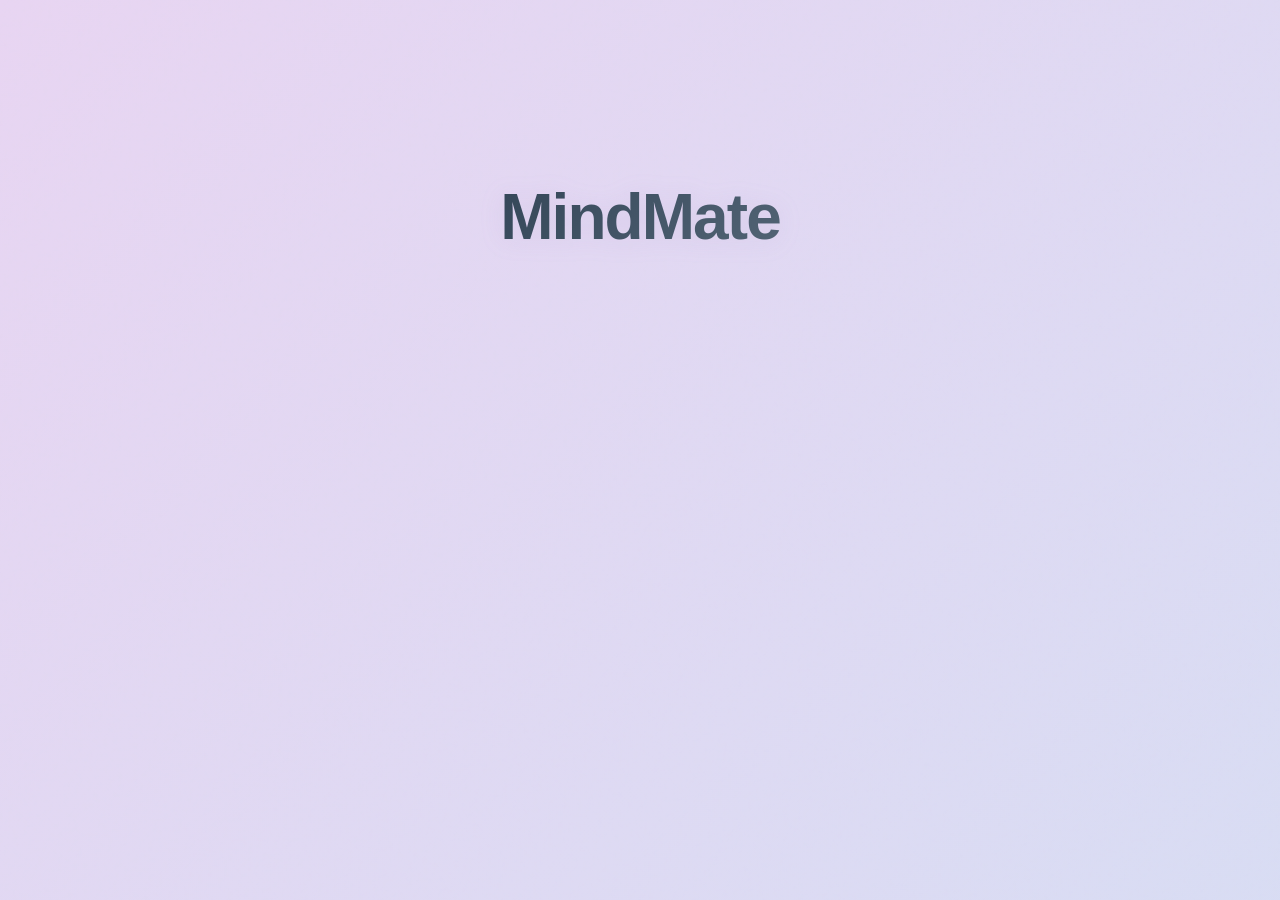
<file: intro.html>
<!DOCTYPE html>
<html lang="en">
<head>
    <meta charset="UTF-8">
    <meta name="viewport" content="width=device-width, initial-scale=1.0">
    <meta name="description" content="MindMate — Your private daily mental wellness companion. Track mood, journal your thoughts, and practice breathing exercises.">
    <meta name="theme-color" content="#9B7EBD">
    <meta property="og:title" content="MindMate — Mental Wellness Companion">
    <meta property="og:description" content="Private mental wellness tracking. All stored locally on your device.">
    <meta property="og:type" content="website">
    <title>MindMate — Welcome</title>

    <!-- Google Font -->
    <link href="https://fonts.googleapis.com/css2?family=Poppins:wght@300;400;500;600;700;800&display=swap" rel="stylesheet">

    <!-- Intro Styles -->
    <link rel="stylesheet" href="intro.css">
</head>
<body>

<div id="mindmate-intro">
  <div class="intro-content">
    
    <!-- ==================== LOGO PHASE ==================== -->
    <div class="intro-logo">
      <h1>MindMate</h1>
    </div>
    
    <!-- ==================== FEATURE SLIDES ==================== -->
    <div class="intro-slides">
      
      <!-- Slide 1: Track your mood -->
      <div class="intro-slide">
        <div class="intro-slide-content">
          <div class="intro-slide-icon">📊</div>
          <h2>Track your mood</h2>
          <p>Daily check-ins to understand your emotional patterns</p>
        </div>
      </div>
      
      <!-- Slide 2: Reflect daily -->
      <div class="intro-slide">
        <div class="intro-slide-content">
          <div class="intro-slide-icon">✍️</div>
          <h2>Reflect daily</h2>
          <p>Journaling prompts to process your thoughts</p>
        </div>
      </div>
      
      <!-- Slide 3: Calm your mind -->
      <div class="intro-slide">
        <div class="intro-slide-content">
          <div class="intro-slide-icon">🧘</div>
          <h2>Calm your mind</h2>
          <p>Guided breathing exercises for peace and clarity</p>
        </div>
      </div>

      <!-- Slide 4: Stay grateful -->
      <div class="intro-slide">
        <div class="intro-slide-content">
          <div class="intro-slide-icon">🌻</div>
          <h2>Stay grateful</h2>
          <p>Daily gratitude practice to shift your perspective</p>
        </div>
      </div>
      
    </div>
    
    <!-- ==================== FINAL SCREEN ==================== -->
    <div class="intro-final">
      <p class="intro-final-text">Your private mental wellness companion</p>
      <button class="intro-cta-button" aria-label="Get started with MindMate">Get Started →</button>
    </div>
    
  </div>
</div>

<!-- Intro Logic -->
<script src="intro.js"></script>

</body>
</html>
</file>
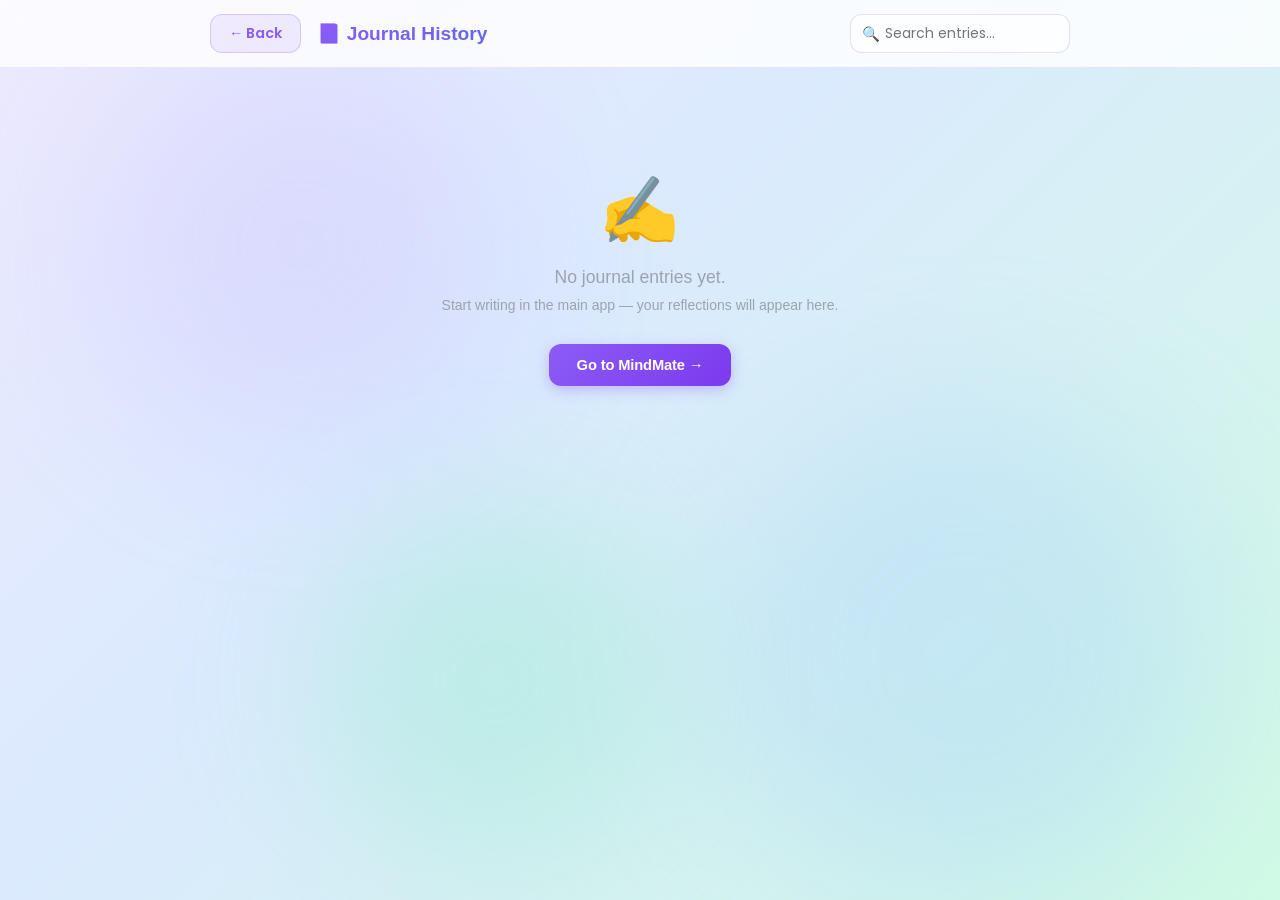
<file: journal.html>
<!DOCTYPE html>
<html lang="en">
<head>
    <meta charset="UTF-8">
    <meta name="viewport" content="width=device-width, initial-scale=1.0">
    <meta name="description" content="MindMate Journal History — Review your past reflections and gratitude entries, stored privately on your device.">
    <title>MindMate — Journal History</title>
    <link href="https://fonts.googleapis.com/css2?family=Poppins:wght@300;400;500;600;700;800&display=swap" rel="stylesheet">
    <link rel="stylesheet" href="mindmate.css">
    <style>
        /* Journal-specific styles */
        .journal-header {
            position: sticky;
            top: 0;
            z-index: 100;
            background: rgba(255, 255, 255, 0.8);
            backdrop-filter: blur(14px);
            -webkit-backdrop-filter: blur(14px);
            border-bottom: 1px solid rgba(139, 92, 246, 0.15);
            padding: 14px 20px;
        }

        @media (prefers-color-scheme: dark) {
            .journal-header {
                background: rgba(10, 5, 25, 0.85);
                border-color: rgba(255,255,255,0.08);
            }
            .journal-entry { color: var(--text-primary); }
            .entry-date { color: var(--text-muted) !important; }
            .entry-section-label { color: var(--primary-light) !important; }
            .entry-section-text { color: var(--text-secondary) !important; }
            .gratitude-tag {
                background: rgba(139, 92, 246, 0.2) !important;
                color: var(--primary-light) !important;
            }
            .search-input {
                background: rgba(255,255,255,0.08) !important;
                color: var(--text-primary) !important;
                border-color: rgba(139,92,246,0.3) !important;
            }
            .search-input::placeholder { color: var(--text-muted) !important; }
            .delete-btn { color: rgba(239,68,68,0.7) !important; }
            .delete-btn:hover { color: #EF4444 !important; background: rgba(239,68,68,0.1) !important; }
            .stats-bar { background: rgba(30, 20, 50, 0.6) !important; border-color: rgba(139,92,246,0.2) !important; }
            .stat-value { color: var(--primary-light) !important; }
            .stat-label { color: var(--text-muted) !important; }
            .empty-journal { color: var(--text-muted) !important; }
        }

        .journal-header-inner {
            max-width: 860px;
            margin: 0 auto;
            display: flex;
            align-items: center;
            gap: 16px;
            flex-wrap: wrap;
        }

        .back-btn {
            display: inline-flex;
            align-items: center;
            gap: 8px;
            padding: 8px 18px;
            border-radius: 12px;
            background: rgba(139, 92, 246, 0.1);
            border: 1.5px solid rgba(139, 92, 246, 0.25);
            color: #8B5CF6;
            font-family: 'Poppins', sans-serif;
            font-weight: 600;
            font-size: 0.9rem;
            cursor: pointer;
            transition: all 0.2s ease;
            text-decoration: none;
        }

        .back-btn:hover {
            background: rgba(139, 92, 246, 0.18);
            transform: translateX(-2px);
        }

        .header-title {
            font-size: 1.2rem;
            font-weight: 700;
            background: linear-gradient(135deg, #8B5CF6, #6366F1);
            -webkit-background-clip: text;
            -webkit-text-fill-color: transparent;
            background-clip: text;
        }

        .search-wrap {
            margin-left: auto;
            position: relative;
        }

        .search-icon {
            position: absolute;
            left: 12px;
            top: 50%;
            transform: translateY(-50%);
            font-size: 0.9rem;
            pointer-events: none;
        }

        .search-input {
            padding: 8px 14px 8px 34px;
            border-radius: 12px;
            border: 1.5px solid rgba(139, 92, 246, 0.2);
            background: rgba(255,255,255,0.7);
            font-family: 'Poppins', sans-serif;
            font-size: 0.875rem;
            color: #374151;
            outline: none;
            width: 220px;
            transition: all 0.25s ease;
        }

        .search-input:focus {
            border-color: #8B5CF6;
            background: rgba(255,255,255,0.95);
            box-shadow: 0 0 0 4px rgba(139, 92, 246, 0.1);
            width: 260px;
        }

        .journal-container {
            max-width: 860px;
            margin: 0 auto;
            padding: 24px 20px 48px;
        }

        .stats-bar {
            display: flex;
            gap: 0;
            background: rgba(255,255,255,0.45);
            border: 1px solid rgba(139,92,246,0.18);
            border-radius: 18px;
            padding: 14px 24px;
            margin-bottom: 24px;
            box-shadow: 0 4px 16px rgba(139,92,246,0.06);
        }

        .stat-item {
            flex: 1;
            text-align: center;
        }

        .stat-value {
            font-size: 1.5rem;
            font-weight: 800;
            background: linear-gradient(135deg, #8B5CF6, #6366F1);
            -webkit-background-clip: text;
            -webkit-text-fill-color: transparent;
            background-clip: text;
            display: block;
        }

        .stat-label {
            font-size: 0.72rem;
            text-transform: uppercase;
            letter-spacing: 0.05em;
            color: #6B7280;
            font-weight: 500;
        }

        .stat-divider {
            width: 1px;
            background: rgba(139, 92, 246, 0.15);
            margin: 4px 0;
        }

        .journal-entry {
            background: rgba(255, 255, 255, 0.28);
            backdrop-filter: blur(12px);
            -webkit-backdrop-filter: blur(12px);
            border-radius: 20px;
            padding: 28px;
            margin-bottom: 20px;
            border: 1px solid rgba(255, 255, 255, 0.35);
            box-shadow: 0 6px 28px rgba(0, 0, 0, 0.07);
            transition: transform 0.25s ease, box-shadow 0.25s ease;
            animation: fadeInUp 0.4s ease both;
        }

        .journal-entry:hover {
            transform: translateY(-2px);
            box-shadow: 0 10px 36px rgba(0, 0, 0, 0.1);
        }

        .entry-header {
            display: flex;
            justify-content: space-between;
            align-items: flex-start;
            margin-bottom: 18px;
        }

        .entry-date {
            font-size: 0.82rem;
            font-weight: 600;
            color: #6B7280;
            text-transform: uppercase;
            letter-spacing: 0.06em;
        }

        .entry-time {
            font-size: 0.78rem;
            color: #9CA3AF;
            font-weight: 400;
            margin-top: 2px;
        }

        .delete-btn {
            background: none;
            border: none;
            cursor: pointer;
            color: #D1D5DB;
            font-size: 1rem;
            padding: 6px 8px;
            border-radius: 8px;
            transition: all 0.2s ease;
            line-height: 1;
        }

        .delete-btn:hover {
            color: #EF4444;
            background: rgba(239, 68, 68, 0.08);
        }

        .entry-section {
            margin-bottom: 14px;
        }

        .entry-section:last-child {
            margin-bottom: 0;
        }

        .entry-section-label {
            font-size: 0.78rem;
            font-weight: 600;
            color: #8B5CF6;
            text-transform: uppercase;
            letter-spacing: 0.06em;
            margin-bottom: 6px;
            display: flex;
            align-items: center;
            gap: 5px;
        }

        .entry-section-text {
            font-size: 0.95rem;
            color: #374151;
            line-height: 1.65;
        }

        .gratitude-tags {
            display: flex;
            flex-wrap: wrap;
            gap: 8px;
            margin-top: 6px;
        }

        .gratitude-tag {
            display: inline-block;
            padding: 4px 12px;
            background: rgba(139, 92, 246, 0.1);
            border-radius: 100px;
            font-size: 0.85rem;
            color: #6D28D9;
            font-weight: 500;
        }

        .empty-journal {
            text-align: center;
            padding: 80px 20px;
            color: #9CA3AF;
        }

        .empty-journal-icon {
            font-size: 4rem;
            display: block;
            margin-bottom: 20px;
        }

        .empty-journal p {
            font-size: 1.1rem;
            margin-bottom: 8px;
        }

        .empty-journal small {
            font-size: 0.875rem;
        }

        .no-results {
            text-align: center;
            padding: 40px 20px;
            color: #9CA3AF;
            font-size: 0.95rem;
        }

        @keyframes fadeInUp {
            from { opacity: 0; transform: translateY(16px); }
            to { opacity: 1; transform: translateY(0); }
        }

        @media (max-width: 600px) {
            .search-input { width: 160px; }
            .search-input:focus { width: 190px; }
            .header-title { display: none; }
            .journal-entry { padding: 20px 16px; }
            .stats-bar { padding: 12px 16px; }
        }
    </style>
</head>
<body>

    <!-- ANIMATED BACKGROUND -->
    <div class="animated-bg">
        <div class="blob blob1"></div>
        <div class="blob blob2"></div>
        <div class="blob blob3"></div>
    </div>

    <!-- STICKY HEADER -->
    <header class="journal-header">
        <div class="journal-header-inner">
            <a href="index.html" class="back-btn">← Back</a>
            <span class="header-title">📔 Journal History</span>
            <div class="search-wrap">
                <span class="search-icon">🔍</span>
                <input 
                    type="text" 
                    class="search-input" 
                    id="searchInput"
                    placeholder="Search entries..."
                    oninput="filterEntries()"
                    aria-label="Search journal entries"
                >
            </div>
        </div>
    </header>

    <div class="journal-container">

        <!-- STATS BAR -->
        <div class="stats-bar" id="statsBar" style="display:none;">
            <div class="stat-item">
                <span class="stat-value" id="statTotal">0</span>
                <span class="stat-label">Total Entries</span>
            </div>
            <div class="stat-divider"></div>
            <div class="stat-item">
                <span class="stat-value" id="statGratitude">0</span>
                <span class="stat-label">Gratitude Items</span>
            </div>
            <div class="stat-divider"></div>
            <div class="stat-item">
                <span class="stat-value" id="statDays">0</span>
                <span class="stat-label">Days Journaled</span>
            </div>
        </div>

        <!-- JOURNAL LIST -->
        <div id="journalList"></div>

    </div>

<script>
    let allJournals = [];

    function loadJournals() {
        allJournals = JSON.parse(localStorage.getItem('mindmate_journals') || '[]');
        renderStats(allJournals);
        renderEntries(allJournals);
    }

    function renderStats(journals) {
        const statsBar = document.getElementById('statsBar');
        if (journals.length === 0) { statsBar.style.display = 'none'; return; }
        statsBar.style.display = 'flex';
        document.getElementById('statTotal').textContent = journals.length;
        const totalGratitude = journals.reduce((sum, j) => sum + (j.gratitude ? j.gratitude.length : 0), 0);
        document.getElementById('statGratitude').textContent = totalGratitude;
        const uniqueDays = new Set(journals.map(j => j.date)).size;
        document.getElementById('statDays').textContent = uniqueDays;
    }

    function renderEntries(journals) {
        const container = document.getElementById('journalList');

        if (journals.length === 0 && allJournals.length === 0) {
            container.innerHTML = `
                <div class="empty-journal">
                    <span class="empty-journal-icon">✍️</span>
                    <p>No journal entries yet.</p>
                    <small>Start writing in the main app — your reflections will appear here.</small>
                    <br><br>
                    <a href="index.html" class="btn btn-primary" style="display:inline-block; text-decoration:none; margin-top:12px;">Go to MindMate →</a>
                </div>
            `;
            return;
        }

        if (journals.length === 0 && allJournals.length > 0) {
            container.innerHTML = `<div class="no-results">🔍 No entries match your search.</div>`;
            return;
        }

        const sorted = [...journals].reverse();
        container.innerHTML = sorted.map((j, idx) => {
            const date = new Date(j.timestamp);
            const dateStr = date.toLocaleDateString('en-US', { weekday: 'long', year: 'numeric', month: 'long', day: 'numeric' });
            const timeStr = date.toLocaleTimeString('en-US', { hour: '2-digit', minute: '2-digit' });
            const realIdx = allJournals.length - 1 - (journals === allJournals ? idx : allJournals.indexOf(j));
            const actualIdx = allJournals.indexOf(j);

            const gratitudeTags = j.gratitude && j.gratitude.length > 0
                ? `<div class="entry-section">
                    <div class="entry-section-label">🌻 Gratitude</div>
                    <div class="gratitude-tags">
                        ${j.gratitude.map(g => `<span class="gratitude-tag">${escapeHtml(g)}</span>`).join('')}
                    </div>
                   </div>`
                : '';

            const drainedSection = j.drained
                ? `<div class="entry-section">
                    <div class="entry-section-label">💧 What drained you</div>
                    <div class="entry-section-text">${escapeHtml(j.drained)}</div>
                   </div>`
                : '';

            const betterSection = j.better
                ? `<div class="entry-section">
                    <div class="entry-section-label">🌱 Better tomorrow</div>
                    <div class="entry-section-text">${escapeHtml(j.better)}</div>
                   </div>`
                : '';

            return `
                <div class="journal-entry" id="entry-${actualIdx}">
                    <div class="entry-header">
                        <div>
                            <div class="entry-date">${dateStr}</div>
                            <div class="entry-time">${timeStr}</div>
                        </div>
                        <button class="delete-btn" onclick="deleteEntry(${actualIdx})" title="Delete this entry" aria-label="Delete entry">🗑</button>
                    </div>
                    ${drainedSection}
                    ${betterSection}
                    ${gratitudeTags}
                </div>
            `;
        }).join('');
    }

    function filterEntries() {
        const query = document.getElementById('searchInput').value.toLowerCase().trim();
        if (!query) {
            renderEntries(allJournals);
            return;
        }
        const filtered = allJournals.filter(j => {
            const text = [j.drained, j.better, ...(j.gratitude || [])].join(' ').toLowerCase();
            return text.includes(query);
        });
        renderEntries(filtered);
    }

    function deleteEntry(index) {
        if (!confirm('Delete this journal entry? This cannot be undone.')) return;
        allJournals.splice(index, 1);
        localStorage.setItem('mindmate_journals', JSON.stringify(allJournals));
        const entry = document.getElementById(`entry-${index}`);
        if (entry) {
            entry.style.transition = 'opacity 0.3s ease, transform 0.3s ease';
            entry.style.opacity = '0';
            entry.style.transform = 'scale(0.96)';
            setTimeout(() => loadJournals(), 350);
        } else {
            loadJournals();
        }
    }

    function escapeHtml(str) {
        return String(str)
            .replace(/&/g, '&amp;')
            .replace(/</g, '&lt;')
            .replace(/>/g, '&gt;')
            .replace(/"/g, '&quot;')
            .replace(/'/g, '&#039;');
    }

    loadJournals();
</script>

</body>
</html>
</file>
<file: intro.css>
/* ==================== MINDMATE INTRO STYLES ==================== */
/* Premium mental wellness onboarding experience */

:root {
  /* Calm color palette */
  --intro-lavender: #E8D5F2;
  --intro-pastel-blue: #C9E4F5;
  --intro-mint: #D4F1E8;
  --intro-text-primary: #2C3E50;
  --intro-text-secondary: #5A6C7D;
  --intro-accent: #9B7EBD;
  
  /* Premium spacing */
  --intro-spacing-xs: 0.5rem;
  --intro-spacing-sm: 1rem;
  --intro-spacing-md: 1.5rem;
  --intro-spacing-lg: 2.5rem;
  --intro-spacing-xl: 4rem;
  
  /* Smooth easing */
  --intro-ease: cubic-bezier(0.4, 0.0, 0.2, 1);
  --intro-ease-in: cubic-bezier(0.4, 0.0, 1, 1);
  --intro-ease-out: cubic-bezier(0.0, 0.0, 0.2, 1);
  
  /* Timing */
  --intro-duration-fast: 400ms;
  --intro-duration-medium: 600ms;
  --intro-duration-slow: 800ms;
}

/* ==================== CONTAINER ==================== */

#mindmate-intro {
  position: fixed;
  top: 0;
  left: 0;
  width: 100%;
  height: 100%;
  height: 100vh;
  height: 100dvh; /* Dynamic viewport height for mobile */
  z-index: 9999;
  display: flex;
  align-items: center;
  justify-content: center;
  overflow: hidden;
  background: linear-gradient(135deg, var(--intro-lavender) 0%, var(--intro-pastel-blue) 100%);
  animation: gradientFlow 12s ease-in-out infinite;
  background-size: 200% 200%;
}

@keyframes gradientFlow {
  0% {
    background: linear-gradient(135deg, var(--intro-lavender) 0%, var(--intro-pastel-blue) 50%, var(--intro-mint) 100%);
    background-position: 0% 50%;
  }
  33% {
    background: linear-gradient(135deg, var(--intro-pastel-blue) 0%, var(--intro-mint) 50%, var(--intro-lavender) 100%);
    background-position: 100% 50%;
  }
  66% {
    background: linear-gradient(135deg, var(--intro-mint) 0%, var(--intro-lavender) 50%, var(--intro-pastel-blue) 100%);
    background-position: 50% 100%;
  }
  100% {
    background: linear-gradient(135deg, var(--intro-lavender) 0%, var(--intro-pastel-blue) 50%, var(--intro-mint) 100%);
    background-position: 0% 50%;
  }
}

/* Subtle noise texture overlay */
#mindmate-intro::before {
  content: '';
  position: absolute;
  top: 0;
  left: 0;
  width: 100%;
  height: 100%;
  background-image: url("data:image/svg+xml,%3Csvg viewBox='0 0 200 200' xmlns='http://www.w3.org/2000/svg'%3E%3Cfilter id='noise'%3E%3CfeTurbulence type='fractalNoise' baseFrequency='0.9' numOctaves='3' stitchTiles='stitch'/%3E%3C/filter%3E%3Crect width='100%25' height='100%25' filter='url(%23noise)' opacity='0.03'/%3E%3C/svg%3E");
  pointer-events: none;
  opacity: 0.4;
}

/* ==================== CONTENT CONTAINER ==================== */

.intro-content {
  position: relative;
  z-index: 1;
  width: 90%;
  max-width: 480px;
  padding: var(--intro-spacing-lg);
  text-align: center;
}

/* ==================== LOGO PHASE ==================== */

.intro-logo {
  opacity: 0;
  transform: scale(0.92);
}

.intro-logo h1 {
  font-family: 'SF Pro Display', -apple-system, BlinkMacSystemFont, 'Segoe UI', sans-serif;
  font-size: clamp(2.5rem, 8vw, 4rem);
  font-weight: 700;
  letter-spacing: -0.03em;
  color: var(--intro-text-primary);
  margin: 0;
  background: linear-gradient(135deg, #2C3E50 0%, #5A6C7D 100%);
  -webkit-background-clip: text;
  -webkit-text-fill-color: transparent;
  background-clip: text;
  filter: drop-shadow(0 2px 12px rgba(155, 126, 189, 0.12));
}

.intro-logo.active {
  animation: logoAppear var(--intro-duration-slow) var(--intro-ease) forwards;
}

@keyframes logoAppear {
  0% {
    opacity: 0;
    transform: scale(0.92);
  }
  100% {
    opacity: 1;
    transform: scale(1);
  }
}

/* ==================== FEATURE SLIDES ==================== */

.intro-slides {
  position: relative;
  min-height: 180px;
  display: flex;
  align-items: center;
  justify-content: center;
  margin-top: var(--intro-spacing-xl);
}

.intro-slide {
  position: absolute;
  width: 100%;
  opacity: 0;
  transform: translateY(20px);
  transition: none;
}

.intro-slide-content {
  display: flex;
  flex-direction: column;
  align-items: center;
  gap: var(--intro-spacing-md);
}

.intro-slide-icon {
  width: 64px;
  height: 64px;
  display: flex;
  align-items: center;
  justify-content: center;
  background: rgba(255, 255, 255, 0.5);
  backdrop-filter: blur(20px);
  -webkit-backdrop-filter: blur(20px);
  border-radius: 20px;
  box-shadow: 
    0 8px 32px rgba(155, 126, 189, 0.12),
    inset 0 1px 0 rgba(255, 255, 255, 0.6);
  font-size: 32px;
  transition: transform var(--intro-duration-medium) var(--intro-ease);
}

.intro-slide.active .intro-slide-icon {
  transform: scale(1.05);
}

.intro-slide h2 {
  font-family: 'SF Pro Display', -apple-system, BlinkMacSystemFont, 'Segoe UI', sans-serif;
  font-size: clamp(1.5rem, 5vw, 2rem);
  font-weight: 600;
  letter-spacing: -0.02em;
  color: var(--intro-text-primary);
  margin: 0;
  line-height: 1.3;
}

.intro-slide p {
  font-family: 'SF Pro Text', -apple-system, BlinkMacSystemFont, 'Segoe UI', sans-serif;
  font-size: clamp(1rem, 3vw, 1.125rem);
  font-weight: 400;
  color: var(--intro-text-secondary);
  margin: 0;
  line-height: 1.6;
  max-width: 320px;
}

/* Slide animation states */
.intro-slide.active {
  animation: slideIn var(--intro-duration-medium) var(--intro-ease) forwards;
}

.intro-slide.exit {
  animation: slideOut var(--intro-duration-medium) var(--intro-ease) forwards;
}

@keyframes slideIn {
  0% {
    opacity: 0;
    transform: translateY(20px);
  }
  100% {
    opacity: 1;
    transform: translateY(0);
  }
}

@keyframes slideOut {
  0% {
    opacity: 1;
    transform: translateY(0);
  }
  100% {
    opacity: 0;
    transform: translateY(-20px);
  }
}

/* ==================== FINAL SCREEN ==================== */

.intro-final {
  opacity: 0;
  transform: scale(0.96);
  display: flex;
  flex-direction: column;
  align-items: center;
  gap: var(--intro-spacing-lg);
  margin-top: var(--intro-spacing-xl);
}

.intro-final.active {
  animation: finalAppear var(--intro-duration-slow) var(--intro-ease) forwards;
}

@keyframes finalAppear {
  0% {
    opacity: 0;
    transform: scale(0.96);
  }
  100% {
    opacity: 1;
    transform: scale(1);
  }
}

.intro-final-text {
  font-family: 'SF Pro Text', -apple-system, BlinkMacSystemFont, 'Segoe UI', sans-serif;
  font-size: clamp(1.125rem, 4vw, 1.375rem);
  font-weight: 500;
  color: var(--intro-text-primary);
  margin: 0;
  line-height: 1.5;
  max-width: 360px;
  text-align: center;
}

.intro-cta-button {
  font-family: 'SF Pro Text', -apple-system, BlinkMacSystemFont, 'Segoe UI', sans-serif;
  font-size: 1.0625rem;
  font-weight: 600;
  color: #FFFFFF;
  background: linear-gradient(135deg, #9B7EBD 0%, #B8A4D0 100%);
  border: none;
  border-radius: 16px;
  padding: 1rem 3rem;
  min-width: 200px;
  cursor: pointer;
  box-shadow: 
    0 8px 24px rgba(155, 126, 189, 0.25),
    0 2px 8px rgba(155, 126, 189, 0.15),
    inset 0 1px 0 rgba(255, 255, 255, 0.2);
  transition: all var(--intro-duration-fast) var(--intro-ease);
  position: relative;
  overflow: hidden;
  -webkit-tap-highlight-color: transparent;
}

.intro-cta-button::before {
  content: '';
  position: absolute;
  top: 0;
  left: 0;
  width: 100%;
  height: 100%;
  background: linear-gradient(135deg, rgba(255, 255, 255, 0.1) 0%, rgba(255, 255, 255, 0) 100%);
  opacity: 0;
  transition: opacity var(--intro-duration-fast) var(--intro-ease);
}

.intro-cta-button:hover {
  transform: translateY(-2px);
  box-shadow: 
    0 12px 32px rgba(155, 126, 189, 0.3),
    0 4px 12px rgba(155, 126, 189, 0.2),
    inset 0 1px 0 rgba(255, 255, 255, 0.25);
}

.intro-cta-button:hover::before {
  opacity: 1;
}

.intro-cta-button:active {
  transform: translateY(0);
  box-shadow: 
    0 6px 20px rgba(155, 126, 189, 0.25),
    0 2px 8px rgba(155, 126, 189, 0.15),
    inset 0 1px 0 rgba(255, 255, 255, 0.15);
}

/* ==================== UTILITY CLASSES ==================== */

.intro-hidden {
  display: none !important;
}

.intro-fade-out {
  animation: introFadeOut var(--intro-duration-medium) var(--intro-ease) forwards;
}

@keyframes introFadeOut {
  0% {
    opacity: 1;
    transform: scale(1);
  }
  100% {
    opacity: 0;
    transform: scale(0.98);
  }
}

/* ==================== RESPONSIVE ==================== */

@media (max-width: 480px) {
  .intro-content {
    padding: var(--intro-spacing-md);
  }
  
  .intro-slides {
    min-height: 200px;
  }
  
  .intro-slide-icon {
    width: 56px;
    height: 56px;
    font-size: 28px;
  }
  
  .intro-cta-button {
    padding: 0.875rem 2.5rem;
    font-size: 1rem;
  }
}

@media (max-height: 600px) {
  .intro-slides {
    min-height: 140px;
    margin-top: var(--intro-spacing-lg);
  }
  
  .intro-final {
    margin-top: var(--intro-spacing-lg);
    gap: var(--intro-spacing-md);
  }
  
  .intro-slide-icon {
    width: 48px;
    height: 48px;
    font-size: 24px;
  }
}

/* ==================== ACCESSIBILITY ==================== */

@media (prefers-reduced-motion: reduce) {
  #mindmate-intro {
    animation: none;
  }
  
  .intro-logo.active,
  .intro-slide.active,
  .intro-slide.exit,
  .intro-final.active,
  .intro-fade-out {
    animation: none;
    opacity: 1;
    transform: none;
  }
  
  .intro-cta-button {
    transition: none;
  }
}

/* ==================== FOCUS STATES ==================== */

.intro-cta-button:focus {
  outline: none;
  box-shadow: 
    0 0 0 4px rgba(155, 126, 189, 0.3),
    0 12px 32px rgba(155, 126, 189, 0.3),
    0 4px 12px rgba(155, 126, 189, 0.2),
    inset 0 1px 0 rgba(255, 255, 255, 0.25);
}

.intro-cta-button:focus:not(:focus-visible) {
  box-shadow: 
    0 8px 24px rgba(155, 126, 189, 0.25),
    0 2px 8px rgba(155, 126, 189, 0.15),
    inset 0 1px 0 rgba(255, 255, 255, 0.2);
}
</file>
<file: mindmate.css>
/* ================================================================
   MINDMATE — Premium Mental Wellness UI
   ================================================================ */

/* ==================== RESET & FOUNDATION ==================== */
*, *::before, *::after {
    margin: 0;
    padding: 0;
    box-sizing: border-box;
}

html {
    scroll-behavior: smooth;
    -webkit-text-size-adjust: 100%;
}

:root {
    /* Core palette */
    --primary: #8B5CF6;
    --primary-dark: #7C3AED;
    --primary-light: #A78BFA;
    --primary-glow: rgba(139, 92, 246, 0.35);
    --accent: #10B981;
    --danger: #EF4444;
    --warning: #F59E0B;

    /* Text */
    --text-primary: #111827;
    --text-secondary: #4B5563;
    --text-muted: #9CA3AF;

    /* Glass */
    --glass-bg: rgba(255, 255, 255, 0.35);
    --glass-border: rgba(255, 255, 255, 0.5);
    --glass-shadow: 0 8px 32px rgba(0, 0, 0, 0.06);
    --glass-hover: 0 16px 48px rgba(0, 0, 0, 0.1);

    /* Sizing */
    --navbar-h: 68px;
    --radius-sm: 12px;
    --radius-md: 18px;
    --radius-lg: 24px;
    --radius-xl: 28px;
}

body {
    font-family: 'Inter', -apple-system, BlinkMacSystemFont, 'Segoe UI', sans-serif;
    background: linear-gradient(135deg, #EDE9FE 0%, #DBEAFE 40%, #D1FAE5 100%);
    min-height: 100vh;
    overflow-x: hidden;
    color: var(--text-primary);
    -webkit-font-smoothing: antialiased;
}

/* ==================== DARK MODE ==================== */
@media (prefers-color-scheme: dark) {
    :root {
        --primary: #A78BFA;
        --primary-dark: #8B5CF6;
        --primary-light: #C4B5FD;
        --primary-glow: rgba(167, 139, 250, 0.25);
        --text-primary: #F3F4F6;
        --text-secondary: #D1D5DB;
        --text-muted: #6B7280;
        --glass-bg: rgba(20, 15, 40, 0.6);
        --glass-border: rgba(255, 255, 255, 0.08);
        --glass-shadow: 0 8px 32px rgba(0, 0, 0, 0.3);
        --glass-hover: 0 16px 48px rgba(0, 0, 0, 0.4);
    }

    body {
        background: linear-gradient(135deg, #0f0a1e 0%, #0c1222 50%, #071210 100%);
    }

    .blob1 { background: #6D28D9; opacity: 0.2; }
    .blob2 { background: #1D4ED8; opacity: 0.15; }
    .blob3 { background: #059669; opacity: 0.12; }
    .blob4 { background: #7C3AED; opacity: 0.1; }

    .breathing-container {
        background: linear-gradient(135deg, rgba(20,15,40,0.8), rgba(15,20,35,0.9));
    }

    .mode-btn {
        background: rgba(255,255,255,0.06);
        color: var(--text-secondary);
        border-color: rgba(255,255,255,0.1);
    }

    .input-field {
        background: rgba(255,255,255,0.06);
        color: var(--text-primary);
        border-color: rgba(139, 92, 246, 0.2);
    }
    .input-field::placeholder { color: var(--text-muted); }

    .navbar {
        background: rgba(10, 8, 24, 0.88);
        border-bottom-color: rgba(255,255,255,0.06);
    }

    .streak-card {
        background: rgba(20, 15, 40, 0.65);
        border-color: rgba(139, 92, 246, 0.2);
    }

    .quote-card {
        background: var(--glass-bg);
        border-color: var(--glass-border);
    }

    .overwhelm-card {
        background: rgba(30, 58, 138, 0.3);
        border-color: rgba(96, 165, 250, 0.2);
    }
    .overwhelm-title { color: #BFDBFE; }
    .overwhelm-desc { color: #93C5FD; }

    .mobile-menu { background: rgba(8, 5, 20, 0.97); }

    .btn-glass {
        background: rgba(255,255,255,0.08);
        color: var(--text-secondary);
        border-color: rgba(255,255,255,0.12);
    }

    .chart-toggle {
        background: rgba(255,255,255,0.05);
        color: var(--text-muted);
        border-color: rgba(255,255,255,0.1);
    }

    .privacy-list li { color: var(--text-secondary); }
    .privacy-check { color: var(--accent); }

    .site-footer { color: var(--text-muted); }
    .footer-divider { background: rgba(255,255,255,0.06); }

    .hero-badge {
        background: rgba(139, 92, 246, 0.15);
        border-color: rgba(139, 92, 246, 0.25);
        color: var(--primary-light);
    }

    .section-desc { color: var(--text-muted); }
    .mood-label { color: var(--text-muted); }

    .hero-glow {
        background: radial-gradient(ellipse at center, rgba(139, 92, 246, 0.15) 0%, transparent 70%);
    }
}

/* ==================== ANIMATED BACKGROUND ==================== */
.animated-bg {
    position: fixed;
    width: 100%;
    height: 100%;
    top: 0; left: 0;
    z-index: -2;
    overflow: hidden;
}

.blob {
    position: absolute;
    border-radius: 50%;
    filter: blur(80px);
    opacity: 0.25;
    animation: float 25s infinite ease-in-out;
}

.blob1 {
    width: 400px; height: 400px;
    background: #C4B5FD;
    top: 5%; left: 8%;
}

.blob2 {
    width: 500px; height: 500px;
    background: #93C5FD;
    top: 45%; right: 5%;
    animation-delay: 7s;
}

.blob3 {
    width: 350px; height: 350px;
    background: #6EE7B7;
    bottom: 5%; left: 25%;
    animation-delay: 14s;
}

.blob4 {
    width: 300px; height: 300px;
    background: #DDD6FE;
    top: 25%; right: 30%;
    animation-delay: 3s;
    animation-duration: 30s;
}

@keyframes float {
    0%, 100% { transform: translate(0, 0) scale(1); }
    25% { transform: translate(40px, -30px) scale(1.08); }
    50% { transform: translate(-30px, 40px) scale(0.95); }
    75% { transform: translate(20px, 20px) scale(1.04); }
}

/* ==================== PARTICLES ==================== */
.particles {
    position: fixed;
    inset: 0;
    z-index: -1;
    pointer-events: none;
}

/* ==================== NAVBAR ==================== */
.navbar {
    position: fixed;
    top: 0; left: 0;
    width: 100%;
    z-index: 999;
    background: rgba(255, 255, 255, 0.72);
    backdrop-filter: blur(20px) saturate(180%);
    -webkit-backdrop-filter: blur(20px) saturate(180%);
    border-bottom: 1px solid rgba(139, 92, 246, 0.08);
    height: var(--navbar-h);
    transition: all 0.3s ease;
}

.navbar.scrolled {
    box-shadow: 0 1px 20px rgba(0,0,0,0.06);
    border-bottom-color: rgba(139, 92, 246, 0.12);
}

.navbar-inner {
    max-width: 960px;
    margin: 0 auto;
    padding: 0 24px;
    height: var(--navbar-h);
    display: flex;
    align-items: center;
    gap: 20px;
}

.navbar-brand {
    display: flex;
    align-items: center;
    gap: 10px;
    text-decoration: none;
    flex-shrink: 0;
}

.navbar-logo-ring {
    width: 36px; height: 36px;
    border-radius: 10px;
    background: linear-gradient(135deg, var(--primary), var(--primary-dark));
    display: flex;
    align-items: center;
    justify-content: center;
    box-shadow: 0 2px 10px var(--primary-glow);
}

.navbar-logo {
    font-size: 1.1rem;
    filter: grayscale(1) brightness(10);
}

.navbar-title {
    font-size: 1.1rem;
    font-weight: 800;
    letter-spacing: -0.02em;
    background: linear-gradient(135deg, var(--primary), var(--primary-dark));
    -webkit-background-clip: text;
    -webkit-text-fill-color: transparent;
    background-clip: text;
}

.navbar-links {
    display: flex;
    gap: 2px;
    flex: 1;
}

.nav-link {
    padding: 7px 14px;
    border-radius: 10px;
    font-size: 0.85rem;
    font-weight: 500;
    color: var(--text-secondary);
    text-decoration: none;
    transition: all 0.2s ease;
    display: flex;
    align-items: center;
    gap: 5px;
}

.nav-icon { font-size: 0.9rem; }

.nav-link:hover {
    color: var(--primary);
    background: rgba(139, 92, 246, 0.08);
}

.navbar-cta {
    padding: 9px 18px !important;
    font-size: 0.82rem !important;
    border-radius: 12px !important;
    flex-shrink: 0;
    display: flex;
    align-items: center;
    gap: 4px;
}

.hamburger {
    display: none;
    flex-direction: column;
    gap: 5px;
    background: none;
    border: none;
    cursor: pointer;
    padding: 8px;
    border-radius: 10px;
    margin-left: auto;
    transition: background 0.2s;
}

.hamburger:hover { background: rgba(139, 92, 246, 0.08); }

.hamburger span {
    display: block;
    width: 20px; height: 2px;
    background: var(--text-secondary);
    border-radius: 2px;
    transition: transform 0.3s, opacity 0.3s;
}

.hamburger.open span:nth-child(1) { transform: rotate(45deg) translate(5px, 5px); }
.hamburger.open span:nth-child(2) { opacity: 0; }
.hamburger.open span:nth-child(3) { transform: rotate(-45deg) translate(5px, -5px); }

.mobile-menu {
    display: none;
    flex-direction: column;
    background: rgba(255,255,255,0.97);
    backdrop-filter: blur(20px);
    padding: 8px 20px 20px;
    border-top: 1px solid rgba(139, 92, 246, 0.08);
}

.mobile-menu.open { display: flex; }

.mobile-link {
    padding: 14px 12px;
    font-size: 0.95rem;
    font-weight: 500;
    color: var(--text-secondary);
    text-decoration: none;
    border-radius: 12px;
    transition: all 0.2s;
}

.mobile-link:hover {
    color: var(--primary);
    background: rgba(139, 92, 246, 0.06);
    padding-left: 20px;
}

@media (max-width: 720px) {
    .navbar-links, .navbar-cta { display: none; }
    .hamburger { display: flex; }
}

/* ==================== CONTAINER ==================== */
.container {
    max-width: 820px;
    margin: 0 auto;
    padding: 20px;
    padding-top: calc(var(--navbar-h) + 16px);
    position: relative;
    z-index: 1;
}

/* ==================== GLASS CARD ==================== */
.glass-card {
    background: var(--glass-bg);
    backdrop-filter: blur(16px) saturate(180%);
    -webkit-backdrop-filter: blur(16px) saturate(180%);
    border-radius: var(--radius-xl);
    padding: 40px;
    margin: 28px 0;
    box-shadow: var(--glass-shadow);
    border: 1px solid var(--glass-border);
    transition: transform 0.3s ease, box-shadow 0.3s ease;
}

.glass-card:hover {
    transform: translateY(-3px);
    box-shadow: var(--glass-hover);
}

/* Section card with header */
.section-card { padding-top: 36px; }

.section-header {
    display: flex;
    align-items: center;
    gap: 16px;
    margin-bottom: 28px;
}

.section-icon-badge {
    width: 52px; height: 52px;
    border-radius: 16px;
    display: flex;
    align-items: center;
    justify-content: center;
    font-size: 1.5rem;
    flex-shrink: 0;
    box-shadow: 0 4px 12px rgba(0,0,0,0.08);
}

.checkin-badge { background: linear-gradient(135deg, #8B5CF6, #7C3AED); }
.journal-badge { background: linear-gradient(135deg, #F59E0B, #D97706); }
.calm-badge { background: linear-gradient(135deg, #10B981, #059669); }
.insights-badge { background: linear-gradient(135deg, #3B82F6, #2563EB); }
.privacy-badge { background: linear-gradient(135deg, #6366F1, #4F46E5); }

.section-header h2 {
    margin-bottom: 2px;
    text-align: left;
    font-size: 1.6rem;
}

.section-desc {
    font-size: 0.9rem;
    color: var(--text-muted);
    font-weight: 400;
}

/* ==================== HERO ==================== */
.hero {
    text-align: center;
    padding: 48px 20px 40px;
    margin-bottom: 8px;
    position: relative;
}

.hero-glow {
    position: absolute;
    top: -60px; left: 50%;
    transform: translateX(-50%);
    width: 600px; height: 400px;
    background: radial-gradient(ellipse at center, rgba(139, 92, 246, 0.1) 0%, transparent 65%);
    pointer-events: none;
    z-index: -1;
}

.hero-badge {
    display: inline-flex;
    align-items: center;
    gap: 8px;
    padding: 7px 18px;
    background: rgba(139, 92, 246, 0.08);
    border: 1px solid rgba(139, 92, 246, 0.18);
    border-radius: 100px;
    font-size: 0.82rem;
    font-weight: 600;
    color: var(--primary);
    margin-bottom: 24px;
    animation: fadeInDown 0.6s ease both;
}

.badge-dot {
    width: 6px; height: 6px;
    border-radius: 50%;
    background: var(--accent);
    animation: badgePulse 2s ease-in-out infinite;
}

@keyframes badgePulse {
    0%, 100% { opacity: 1; transform: scale(1); }
    50% { opacity: 0.5; transform: scale(1.4); }
}

.hero h1 {
    font-size: clamp(3rem, 9vw, 5rem);
    font-weight: 900;
    letter-spacing: -0.04em;
    line-height: 1.05;
    background: linear-gradient(135deg, #7C3AED 0%, #6366F1 40%, #3B82F6 100%);
    -webkit-background-clip: text;
    -webkit-text-fill-color: transparent;
    background-clip: text;
    margin-bottom: 16px;
    animation: fadeInDown 0.8s ease both 0.1s;
}

.hero-accent {
    background: linear-gradient(135deg, #8B5CF6 0%, #A78BFA 100%);
    -webkit-background-clip: text;
    -webkit-text-fill-color: transparent;
    background-clip: text;
}

.hero-subtitle {
    font-size: 1.05rem;
    line-height: 1.65;
    color: var(--text-secondary);
    margin-bottom: 32px;
    animation: fadeInUp 0.8s ease both 0.2s;
    max-width: 500px;
    margin-left: auto;
    margin-right: auto;
}

.hero-buttons {
    display: flex;
    gap: 12px;
    justify-content: center;
    flex-wrap: wrap;
    animation: fadeInUp 0.8s ease both 0.4s;
    margin-top: 28px;
}

/* ==================== STREAK CARD ==================== */
.streak-card {
    display: inline-flex;
    gap: 0;
    background: rgba(255,255,255,0.5);
    border: 1px solid rgba(139, 92, 246, 0.15);
    border-radius: 20px;
    padding: 18px 28px;
    margin-bottom: 8px;
    animation: fadeInUp 0.8s ease both 0.3s;
    box-shadow: 0 4px 24px rgba(139, 92, 246, 0.06);
}

.streak-item {
    display: flex;
    flex-direction: column;
    align-items: center;
    gap: 5px;
    padding: 0 22px;
}

.streak-icon-wrap {
    width: 36px; height: 36px;
    border-radius: 10px;
    display: flex;
    align-items: center;
    justify-content: center;
}

.streak-icon-wrap.fire { background: rgba(239, 68, 68, 0.1); }
.streak-icon-wrap.blue { background: rgba(59, 130, 246, 0.1); }
.streak-icon-wrap.green { background: rgba(16, 185, 129, 0.1); }

.streak-icon { font-size: 1.15rem; }

.streak-number {
    font-size: 1.5rem;
    font-weight: 800;
    letter-spacing: -0.03em;
    background: linear-gradient(135deg, var(--primary), var(--primary-dark));
    -webkit-background-clip: text;
    -webkit-text-fill-color: transparent;
    background-clip: text;
    line-height: 1;
}

.streak-label {
    font-size: 0.68rem;
    font-weight: 600;
    color: var(--text-muted);
    text-transform: uppercase;
    letter-spacing: 0.06em;
}

.streak-divider {
    width: 1px;
    background: rgba(139, 92, 246, 0.12);
    margin: 4px 0;
}

/* ==================== QUOTE CARD ==================== */
.quote-card {
    background: var(--glass-bg);
    backdrop-filter: blur(16px);
    border: 1px solid var(--glass-border);
    border-radius: var(--radius-xl);
    text-align: center;
    padding: 36px 40px;
    margin: 28px 0;
    position: relative;
    overflow: hidden;
    box-shadow: var(--glass-shadow);
}

.quote-decoration {
    margin-bottom: 12px;
}

.quote-text {
    font-size: 1.05rem;
    font-style: italic;
    color: var(--text-secondary);
    line-height: 1.75;
    margin-bottom: 14px;
    quotes: none;
    max-width: 540px;
    margin-left: auto;
    margin-right: auto;
}

.quote-author {
    font-size: 0.85rem;
    font-weight: 700;
    color: var(--primary);
    display: block;
    margin-bottom: 20px;
    font-style: normal;
}

.quote-refresh {
    font-size: 0.82rem !important;
}

/* ==================== BUTTONS ==================== */
.btn {
    padding: 13px 28px;
    border-radius: var(--radius-sm);
    border: none;
    font-size: 0.92rem;
    font-weight: 600;
    cursor: pointer;
    transition: all 0.25s ease;
    font-family: inherit;
    position: relative;
    overflow: hidden;
    display: inline-flex;
    align-items: center;
    justify-content: center;
    gap: 6px;
    letter-spacing: -0.01em;
}

.btn-primary {
    background: linear-gradient(135deg, #8B5CF6 0%, #7C3AED 100%);
    color: white;
    box-shadow: 0 4px 14px var(--primary-glow);
}

.btn-primary:hover {
    transform: translateY(-2px);
    box-shadow: 0 8px 25px var(--primary-glow);
}

.btn-primary:active { transform: translateY(0); }

.btn-glow {
    box-shadow: 0 4px 20px var(--primary-glow), inset 0 1px 0 rgba(255,255,255,0.15);
}

.btn-glow:hover {
    box-shadow: 0 8px 30px var(--primary-glow), inset 0 1px 0 rgba(255,255,255,0.2);
}

.btn-glass {
    background: rgba(255, 255, 255, 0.55);
    color: var(--text-secondary);
    border: 1.5px solid rgba(139, 92, 246, 0.18);
    backdrop-filter: blur(8px);
}

.btn-glass:hover {
    background: rgba(255, 255, 255, 0.75);
    transform: translateY(-2px);
    border-color: rgba(139, 92, 246, 0.3);
    box-shadow: 0 4px 16px rgba(0,0,0,0.06);
}

.btn-ghost {
    background: transparent;
    color: var(--primary);
    padding: 8px 16px;
    font-size: 0.85rem;
    border: 1.5px solid rgba(139, 92, 246, 0.2);
}

.btn-ghost:hover {
    background: rgba(139, 92, 246, 0.06);
    border-color: rgba(139, 92, 246, 0.35);
}

.btn-danger {
    background: linear-gradient(135deg, #EF4444 0%, #DC2626 100%);
    color: white;
    box-shadow: 0 4px 14px rgba(239, 68, 68, 0.3);
    margin-top: 24px;
}

.btn-danger:hover {
    transform: translateY(-2px);
    box-shadow: 0 8px 24px rgba(239, 68, 68, 0.4);
}

.btn-full { width: 100%; }

.btn-group-vertical {
    display: flex;
    flex-direction: column;
    gap: 12px;
    margin-top: 8px;
}

.field-group {
    margin: 22px 0;
}

/* ==================== ANIMATIONS ==================== */
@keyframes fadeInDown {
    from { opacity: 0; transform: translateY(-20px); }
    to { opacity: 1; transform: translateY(0); }
}

@keyframes fadeInUp {
    from { opacity: 0; transform: translateY(20px); }
    to { opacity: 1; transform: translateY(0); }
}

@keyframes slideIn {
    from { transform: translateX(300px); opacity: 0; }
    to { transform: translateX(0); opacity: 1; }
}

@keyframes slideOut {
    from { transform: translateX(0); opacity: 1; }
    to { transform: translateX(300px); opacity: 0; }
}

@keyframes scaleIn {
    from { opacity: 0; transform: scale(0.93); }
    to { opacity: 1; transform: scale(1); }
}

/* ==================== TYPOGRAPHY ==================== */
h2 {
    font-size: 1.65rem;
    font-weight: 700;
    color: var(--text-primary);
    margin-bottom: 4px;
    text-align: center;
    letter-spacing: -0.02em;
}

/* ==================== MOOD PICKER ==================== */
.mood-picker {
    display: flex;
    justify-content: center;
    margin: 24px 0 28px;
    gap: 12px;
    flex-wrap: wrap;
}

.mood-option {
    display: flex;
    flex-direction: column;
    align-items: center;
    gap: 6px;
    cursor: pointer;
    transition: all 0.25s ease;
    padding: 14px 16px;
    border-radius: var(--radius-md);
    background: rgba(255, 255, 255, 0.4);
    border: 2px solid transparent;
    user-select: none;
    min-width: 72px;
}

.mood-emoji { font-size: 2.4rem; transition: transform 0.25s ease; }
.mood-label {
    font-size: 0.7rem;
    font-weight: 600;
    color: var(--text-muted);
    text-transform: uppercase;
    letter-spacing: 0.05em;
}

.mood-option:hover {
    transform: translateY(-4px);
    background: rgba(255, 255, 255, 0.65);
    box-shadow: 0 8px 20px rgba(0,0,0,0.06);
}

.mood-option:hover .mood-emoji { transform: scale(1.15); }

.mood-option.selected {
    background: linear-gradient(135deg, #8B5CF6 0%, #7C3AED 100%);
    border-color: rgba(255,255,255,0.3);
    box-shadow: 0 8px 24px var(--primary-glow);
    transform: translateY(-4px);
}

.mood-option.selected .mood-emoji { transform: scale(1.2); }
.mood-option.selected .mood-label { color: rgba(255,255,255,0.85); }

/* ==================== SLIDERS ==================== */
.sliders-grid {
    display: grid;
    grid-template-columns: 1fr 1fr;
    gap: 20px;
    margin: 8px 0 24px;
}

@media (max-width: 600px) {
    .sliders-grid { grid-template-columns: 1fr; }
}

.slider-group { margin: 0; }

.slider-label {
    display: flex;
    justify-content: space-between;
    align-items: center;
    margin-bottom: 10px;
    font-weight: 500;
    font-size: 0.88rem;
    color: var(--text-primary);
}

.slider-val {
    font-weight: 700;
    color: var(--primary);
    font-size: 0.85rem;
    background: rgba(139, 92, 246, 0.08);
    padding: 2px 10px;
    border-radius: 8px;
}

.slider-container {
    position: relative;
    height: 10px;
    background: rgba(0, 0, 0, 0.06);
    border-radius: 8px;
    overflow: hidden;
}

.slider {
    width: 100%;
    height: 10px;
    background: transparent;
    outline: none;
    -webkit-appearance: none;
    position: relative;
    z-index: 2;
    cursor: pointer;
}

.slider::-webkit-slider-thumb {
    -webkit-appearance: none;
    width: 22px; height: 22px;
    background: white;
    border-radius: 50%;
    cursor: pointer;
    box-shadow: 0 2px 8px rgba(0,0,0,0.15), 0 0 0 3px var(--primary);
    transition: transform 0.2s ease, box-shadow 0.2s ease;
    margin-top: -6px;
}

.slider::-webkit-slider-thumb:hover {
    transform: scale(1.2);
    box-shadow: 0 2px 12px rgba(0,0,0,0.2), 0 0 0 3px var(--primary);
}

.slider::-moz-range-thumb {
    width: 20px; height: 20px;
    background: white;
    border-radius: 50%;
    cursor: pointer;
    box-shadow: 0 2px 8px rgba(0,0,0,0.15), 0 0 0 3px var(--primary);
    border: none;
}

.slider-fill {
    position: absolute;
    height: 100%;
    border-radius: 8px;
    transition: width 0.2s ease;
    z-index: 1;
}

.stress-color { background: linear-gradient(90deg, #FCA5A5, #EF4444); }
.sleep-color { background: linear-gradient(90deg, #C4B5FD, #8B5CF6); }
.energy-color { background: linear-gradient(90deg, #6EE7B7, #10B981); }
.focus-color { background: linear-gradient(90deg, #FDE68A, #F59E0B); }

/* ==================== TOGGLE SWITCH ==================== */
.toggle-container {
    margin: 24px 0;
    display: flex;
    align-items: center;
    justify-content: space-between;
    gap: 16px;
    flex-wrap: wrap;
}

.toggle-label {
    font-weight: 500;
    color: var(--text-primary);
    margin-bottom: 10px;
    display: block;
    font-size: 0.92rem;
}

.toggle-switch {
    position: relative;
    display: inline-block;
    width: 52px; height: 28px;
    flex-shrink: 0;
}

.toggle-switch input { opacity: 0; width: 0; height: 0; }

.toggle-slider {
    position: absolute;
    cursor: pointer;
    inset: 0;
    background: rgba(156, 163, 175, 0.35);
    transition: 0.35s;
    border-radius: 28px;
}

.toggle-slider:before {
    position: absolute;
    content: "";
    height: 20px; width: 20px;
    left: 4px; bottom: 4px;
    background: white;
    transition: 0.35s;
    border-radius: 50%;
    box-shadow: 0 1px 4px rgba(0,0,0,0.12);
}

input:checked + .toggle-slider {
    background: linear-gradient(135deg, #8B5CF6, #7C3AED);
}

input:checked + .toggle-slider:before {
    transform: translateX(24px);
}

/* ==================== INPUT FIELDS ==================== */
.input-field {
    width: 100%;
    padding: 14px 18px;
    border-radius: var(--radius-sm);
    border: 1.5px solid rgba(139, 92, 246, 0.15);
    background: rgba(255, 255, 255, 0.55);
    font-size: 0.95rem;
    font-family: inherit;
    color: var(--text-primary);
    transition: all 0.25s ease;
}

.input-field:focus {
    outline: none;
    border-color: var(--primary);
    background: rgba(255, 255, 255, 0.88);
    box-shadow: 0 0 0 4px rgba(139, 92, 246, 0.08);
}

textarea.input-field {
    min-height: 100px;
    resize: vertical;
    line-height: 1.65;
}

/* ==================== GRATITUDE ==================== */
.gratitude-section { margin: 24px 0; }

.gratitude-grid {
    display: flex;
    flex-direction: column;
    gap: 10px;
    margin-top: 4px;
}

/* ==================== OVERWHELM CARD ==================== */
.overwhelm-card {
    background: rgba(219, 234, 254, 0.5);
    border: 1px solid rgba(147, 197, 253, 0.4);
    border-radius: var(--radius-md);
    padding: 20px;
    margin: 16px 0;
    animation: scaleIn 0.4s ease both;
}

.overwhelm-inner {
    display: flex;
    gap: 14px;
    align-items: flex-start;
    margin-bottom: 16px;
}

.overwhelm-icon { font-size: 1.6rem; flex-shrink: 0; margin-top: 2px; }
.overwhelm-title { font-weight: 600; color: #1E40AF; margin-bottom: 4px; font-size: 0.92rem; }
.overwhelm-desc { font-size: 0.85rem; color: #3B82F6; line-height: 1.55; }
.overwhelm-btn { width: 100%; font-size: 0.88rem !important; }

/* ==================== TOAST ==================== */
.toast {
    position: fixed;
    top: calc(var(--navbar-h) + 12px);
    right: 20px;
    background: linear-gradient(135deg, #10B981, #059669);
    color: white;
    padding: 13px 22px;
    border-radius: var(--radius-sm);
    box-shadow: 0 6px 24px rgba(16, 185, 129, 0.35);
    z-index: 1001;
    font-size: 0.88rem;
    font-weight: 600;
    display: none;
    animation: slideIn 0.3s ease, slideOut 0.3s ease 2.7s;
}

.toast.show { display: block; }

/* ==================== BREATHING ==================== */
.breathing-circle {
    width: 150px; height: 150px;
    border-radius: 50%;
    background: linear-gradient(135deg, #667eea 0%, #764ba2 100%);
    box-shadow: 0 10px 40px rgba(102, 126, 234, 0.35);
    transform: scale(1);
    transition: background 0.8s ease, box-shadow 0.8s ease;
    position: relative;
    overflow: hidden;
}

.breathing-circle.inhale {
    background: linear-gradient(135deg, #667eea, #764ba2);
    box-shadow: 0 15px 60px rgba(102, 126, 234, 0.55), 0 0 30px rgba(102, 126, 234, 0.3), inset 0 0 50px rgba(255,255,255,0.1);
}

.breathing-circle.exhale {
    background: linear-gradient(135deg, #f093fb, #f5576c);
    box-shadow: 0 10px 40px rgba(245, 87, 108, 0.45), 0 0 20px rgba(245, 87, 108, 0.25);
}

.breathing-circle.hold-in {
    background: linear-gradient(135deg, #4facfe, #00f2fe);
    box-shadow: 0 15px 60px rgba(79, 172, 254, 0.55), 0 0 30px rgba(79, 172, 254, 0.3);
}

.breathing-circle.hold-out {
    background: linear-gradient(135deg, #43e97b, #38f9d7);
    box-shadow: 0 10px 40px rgba(67, 233, 123, 0.4);
}

.breathing-circle.complete {
    background: linear-gradient(135deg, #fa709a, #fee140);
    box-shadow: 0 20px 80px rgba(250, 112, 154, 0.6), 0 0 40px rgba(254, 225, 64, 0.4);
}

.breathing-circle.inhale::before,
.breathing-circle.hold-in::before {
    content: '';
    position: absolute;
    inset: -10px;
    border-radius: 50%;
    background: inherit;
    filter: blur(20px);
    opacity: 0.6;
    animation: pulse 2s ease-in-out infinite;
}

@keyframes pulse {
    0%, 100% { opacity: 0.4; transform: scale(0.95); }
    50% { opacity: 0.7; transform: scale(1.05); }
}

.breathing-circle::after {
    content: '';
    position: absolute;
    top: 10%; left: 10%; right: 10%; bottom: 10%;
    border-radius: 50%;
    border: 2px solid rgba(255,255,255,0.25);
    animation: rotate 10s linear infinite;
}

@keyframes rotate {
    from { transform: rotate(0deg); }
    to { transform: rotate(360deg); }
}

#breathingText {
    font-size: 1.4rem;
    font-weight: 600;
    color: var(--text-primary);
    margin-top: 1.5rem;
    text-align: center;
    transition: opacity 0.2s ease-out;
}

.cycle-text {
    margin-top: 0.4rem;
    font-size: 0.85rem;
    font-weight: 500;
    color: var(--text-muted);
    text-align: center;
}

.breathing-container {
    display: flex;
    flex-direction: column;
    align-items: center;
    gap: 1.5rem;
    padding: 2.5rem;
    background: linear-gradient(135deg, rgba(248,247,252,0.8), rgba(240,240,248,0.9));
    border-radius: 20px;
    box-shadow: inset 0 2px 8px rgba(0,0,0,0.04);
}

.breathing-circle-container {
    display: flex;
    flex-direction: column;
    align-items: center;
}

.breathing-modes {
    display: flex;
    gap: 8px;
    flex-wrap: wrap;
    justify-content: center;
}

.breathing-controls {
    display: flex;
    gap: 10px;
    flex-wrap: wrap;
    justify-content: center;
}

.mode-btn {
    padding: 10px 18px;
    border: 1.5px solid rgba(139, 92, 246, 0.18);
    border-radius: 100px;
    background: rgba(255,255,255,0.65);
    color: var(--text-secondary);
    font-weight: 500;
    font-size: 0.85rem;
    font-family: inherit;
    cursor: pointer;
    transition: all 0.3s ease;
    display: flex;
    align-items: center;
    gap: 5px;
}

.mode-icon { font-size: 0.9rem; }

.mode-btn:hover {
    border-color: var(--primary);
    color: var(--primary);
    transform: translateY(-1px);
    box-shadow: 0 4px 12px rgba(139, 92, 246, 0.12);
}

.mode-btn.active {
    background: linear-gradient(135deg, #667eea, #764ba2);
    color: white;
    border-color: transparent;
    box-shadow: 0 4px 16px rgba(102, 126, 234, 0.35);
}

/* Progress bar */
#panicProgress {
    width: 100%; max-width: 400px;
    height: 6px;
    background: rgba(200,200,200,0.3);
    border-radius: 10px;
    overflow: hidden;
}

#panicProgressFill {
    height: 100%; width: 0%;
    background: linear-gradient(90deg, #667eea, #764ba2, #f093fb);
    background-size: 200% 100%;
    border-radius: 10px;
    transition: width 0.5s ease-out;
    animation: shimmer 2s ease-in-out infinite;
}

@keyframes shimmer {
    0% { background-position: 200% 0; }
    100% { background-position: -200% 0; }
}

.progress-bar { width: 100%; height: 6px; background: rgba(255,255,255,0.3); border-radius: 8px; overflow: hidden; margin: 12px 0; }
.progress-fill { height: 100%; background: linear-gradient(90deg, #8B5CF6, #6366F1); width: 0%; transition: width 0.3s ease; }

/* ==================== CHARTS ==================== */
.chart-toggles {
    display: flex;
    gap: 8px;
    justify-content: center;
    margin-bottom: 24px;
    flex-wrap: wrap;
}

.chart-toggle {
    padding: 9px 18px;
    border-radius: 100px;
    border: 1.5px solid rgba(139, 92, 246, 0.15);
    background: rgba(255, 255, 255, 0.35);
    cursor: pointer;
    transition: all 0.25s ease;
    font-weight: 500;
    font-size: 0.85rem;
    color: var(--text-secondary);
    font-family: inherit;
    display: flex;
    align-items: center;
    gap: 4px;
}

.chart-toggle.active {
    background: linear-gradient(135deg, #8B5CF6, #7C3AED);
    color: white;
    border-color: transparent;
    box-shadow: 0 4px 14px var(--primary-glow);
}

.chart-toggle:hover:not(.active) {
    background: rgba(139, 92, 246, 0.08);
    border-color: rgba(139, 92, 246, 0.3);
}

.chart-wrapper {
    background: rgba(255,255,255,0.3);
    border-radius: var(--radius-md);
    padding: 16px;
}

.empty-state {
    text-align: center;
    padding: 56px 20px;
    color: var(--text-muted);
}

.empty-icon {
    font-size: 3rem;
    margin-bottom: 14px;
    display: block;
}

.empty-state p {
    font-size: 1rem;
    margin-bottom: 4px;
}

/* ==================== PRIVACY LIST ==================== */
.privacy-list {
    list-style: none;
    padding: 0;
}

.privacy-list li {
    padding: 13px 0;
    border-bottom: 1px solid rgba(139, 92, 246, 0.06);
    color: var(--text-secondary);
    font-weight: 500;
    font-size: 0.92rem;
    display: flex;
    align-items: center;
    gap: 12px;
}

.privacy-list li:last-child { border-bottom: none; }

.privacy-check {
    color: var(--accent);
    font-weight: 700;
    font-size: 1rem;
}

/* ==================== FOOTER ==================== */
.site-footer {
    text-align: center;
    padding: 48px 20px 60px;
    color: var(--text-muted);
}

.footer-brand {
    display: flex;
    align-items: center;
    justify-content: center;
    gap: 8px;
    margin-bottom: 10px;
}

.footer-logo { font-size: 1.4rem; }
.footer-title {
    font-size: 1.1rem;
    font-weight: 800;
    background: linear-gradient(135deg, var(--primary), var(--primary-dark));
    -webkit-background-clip: text;
    -webkit-text-fill-color: transparent;
    background-clip: text;
}

.footer-tagline {
    font-size: 0.88rem;
    margin-bottom: 4px;
}

.footer-event {
    font-size: 0.82rem;
    color: var(--text-muted);
}

.footer-divider {
    width: 60px;
    height: 1px;
    background: rgba(139, 92, 246, 0.15);
    margin: 18px auto;
}

.footer-disclaimer {
    font-size: 0.78rem;
    color: var(--text-muted);
    opacity: 0.75;
    max-width: 360px;
    margin: 0 auto;
    line-height: 1.5;
}

/* ==================== ACCESSIBILITY ==================== */
@media (prefers-reduced-motion: reduce) {
    *, *::before, *::after {
        animation-duration: 0.01ms !important;
        animation-iteration-count: 1 !important;
        transition-duration: 0.01ms !important;
    }
}

/* ==================== RESPONSIVE ==================== */
@media (max-width: 768px) {
    .hero h1 { font-size: 2.8rem; }
    .hero { padding: 32px 16px; }
    .hero-subtitle br { display: none; }

    .glass-card { padding: 28px 22px; border-radius: 22px; }

    .mood-option { min-width: 60px; padding: 10px 10px; }
    .mood-emoji { font-size: 2rem; }
    .mood-label { font-size: 0.62rem; }

    .streak-card { padding: 14px 16px; }
    .streak-item { padding: 0 14px; }
    .streak-number { font-size: 1.3rem; }
    .streak-icon-wrap { width: 30px; height: 30px; border-radius: 8px; }

    .breathing-container { padding: 1.5rem; }
    .breathing-circle { width: 130px; height: 130px; }
    #breathingText { font-size: 1.2rem; }
    .mode-btn { padding: 8px 14px; font-size: 0.8rem; }

    .section-header h2 { font-size: 1.35rem; }
    .section-icon-badge { width: 44px; height: 44px; font-size: 1.3rem; border-radius: 13px; }

    .btn { padding: 12px 22px; font-size: 0.88rem; }

    .quote-card { padding: 28px 24px; }
}

@media (max-width: 480px) {
    .container { padding: 12px; }
    .streak-card { padding: 12px 8px; border-radius: 16px; }
    .streak-item { padding: 0 8px; }
    .streak-label { font-size: 0.6rem; }
    .streak-number { font-size: 1.15rem; }
    .hero-subtitle { font-size: 0.92rem; }
    .glass-card { padding: 24px 18px; }
}
</file>
